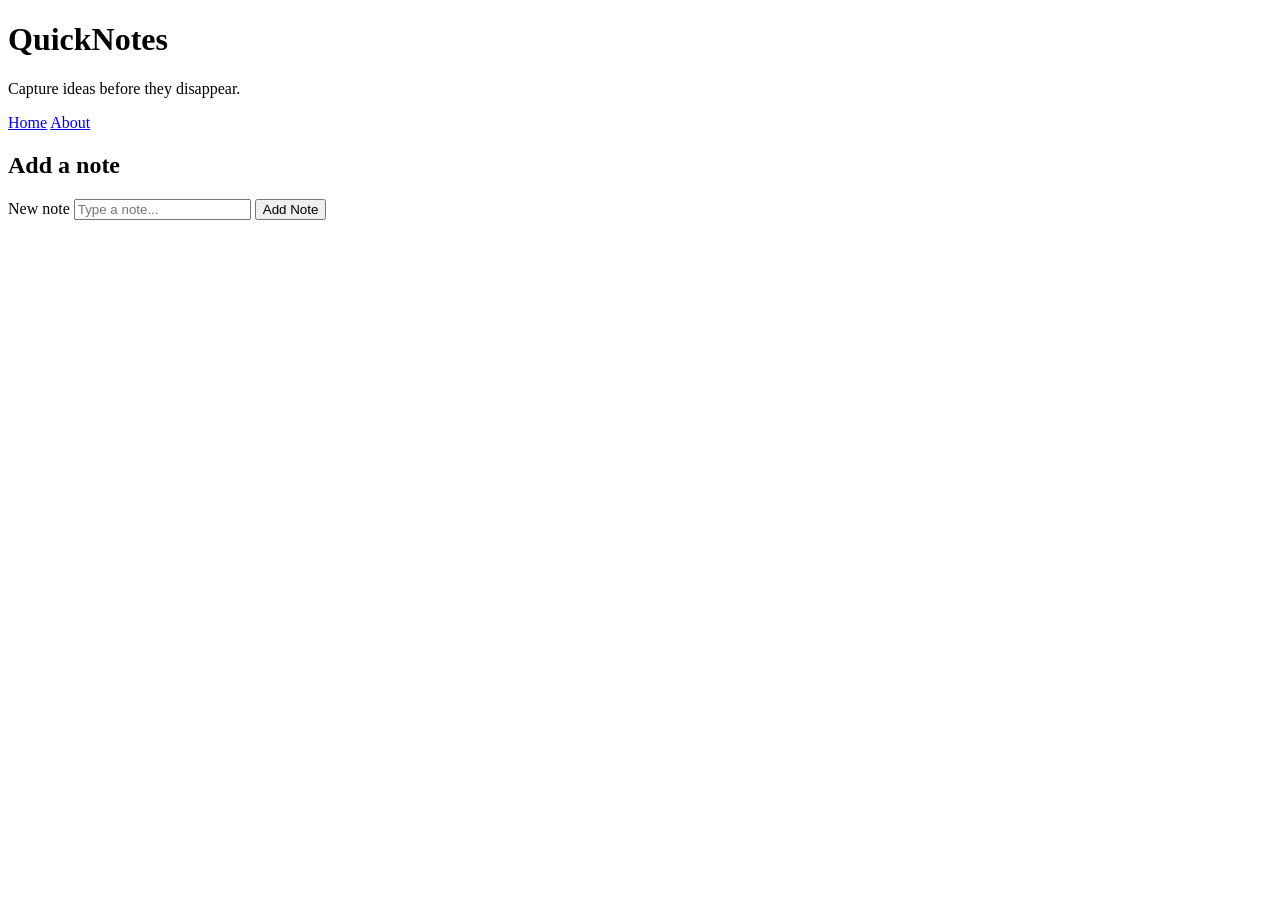
<file: Webfoundation Days/Day 1/index.html>
<!DOCTYPE html>
<html lang="en">
  <head>
    <meta charset="UTF-8">
    <meta name="viewport" content="width=device-width, initial-scale=1.0">
    <title>QuickNotes</title>
  </head>
  <body>
    <header>
      <h1>QuickNotes</h1>
      <p>Capture ideas before they disappear.</p>
      <nav>
        <a href="index.html">Home</a>
        <a href="about.html">About</a>
      </nav>
    </header>

    <main>
      <section>
        <h2>Add a note</h2>
        <form id="note-form">
          <label for="note-input">New note</label>
          <input type="text" id="note-input" placeholder="Type a note...">
          <button type="submit">Add Note</button>
        </form>
      </section>
    </main>
  </body>
</html>
</file>
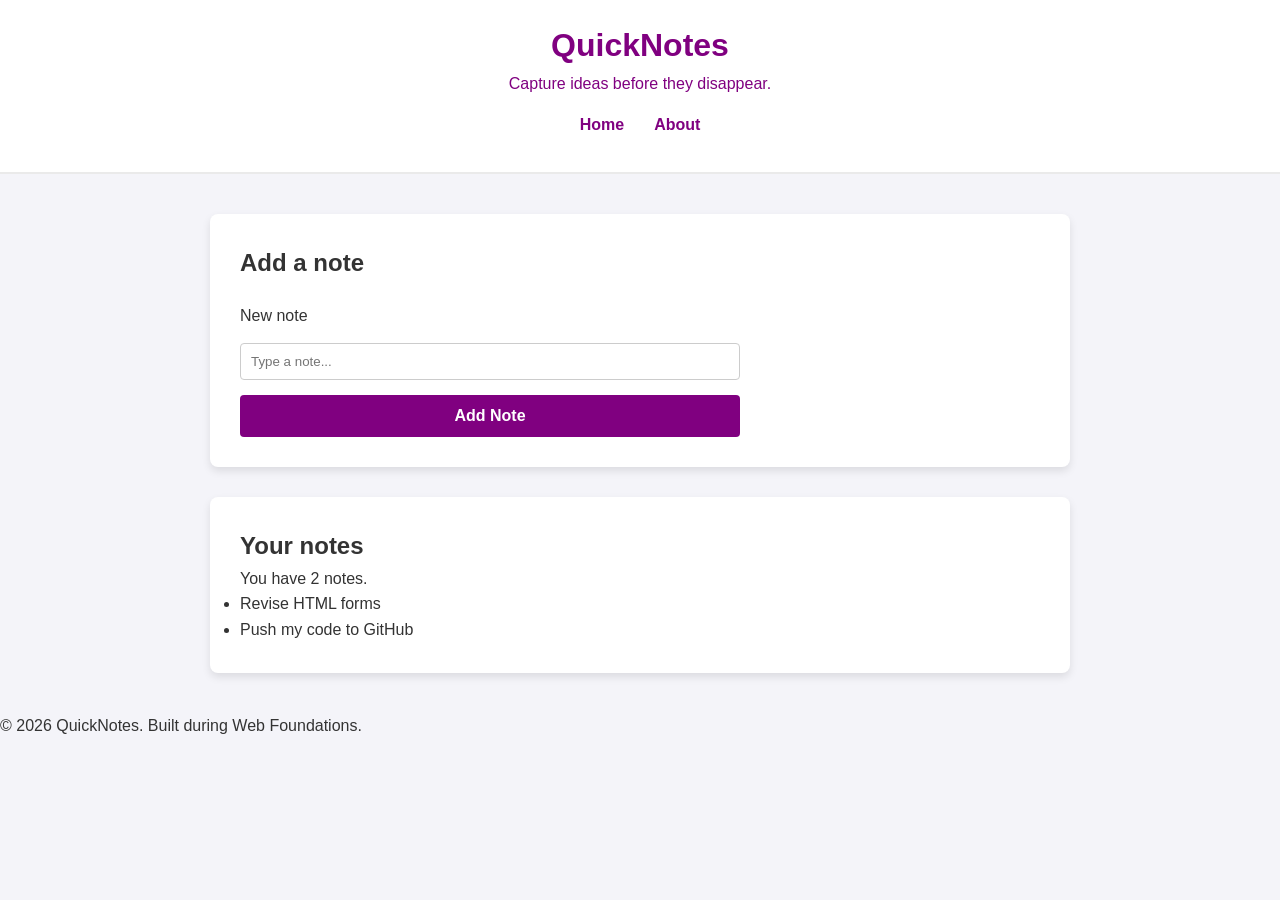
<file: Webfoundation Days/Day 2/index.html>
<!DOCTYPE html>
<html lang="en">
  <head> 
    <meta charset="UTF-8" />
    <meta name="viewport" content="width=device-width, initial-scale=1.0" />
    <title>QuickNotes</title>
    <!-- FIX: This link was missing -->
    <link rel="stylesheet" href="style.css" />
  </head>
  <body>
    <header>
      <h1>QuickNotes</h1>
      <p>Capture ideas before they disappear.</p>
      <nav>
        <!-- FIX: Added ul and li to wrap the navigation links -->
        <ul>
          <li><a href="index.html">Home</a></li>
          <li><a href="about.html">About</a></li>
        </ul>
      </nav>
    </header>
 
    <main>
      <section>
        <h2>Add a note</h2>
        <form id="note-form">
          <label for="note-input">New note</label>
          <input type="text" id="note-input" placeholder="Type a note..." required />
          <button type="submit">Add Note</button>
        </form>
      </section>
 
      <section>
        <h2>Your notes</h2>
        <p id="note-count">You have 2 notes.</p>
        <ul id="notes-list">
          <li class="note">Revise HTML forms</li>
          <li class="note">Push my code to GitHub</li>
        </ul>
      </section>
    </main>
 
    <footer>
      <p>&copy; 2026 QuickNotes. Built during Web Foundations.</p>
    </footer>
  </body>
</html>
</file>
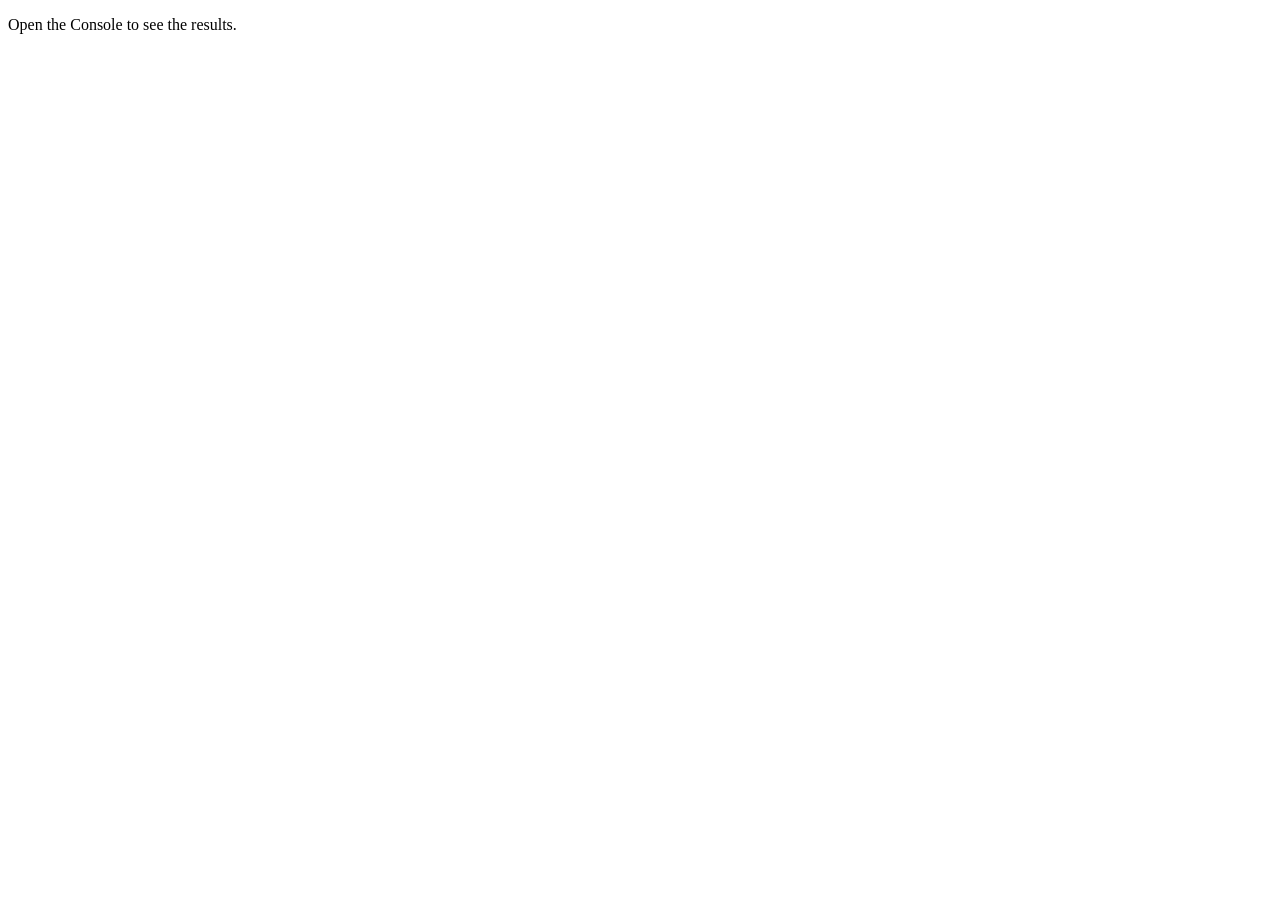
<file: Webfoundation Days/Day 3/index.html>
<!DOCTYPE html>
<html lang="en">
<head>
    <meta charset="UTF-8">
    <meta name="viewport" content="width=device-width, initial-scale=1.0">
    <title>Notes Toolkit</title>
    
    <script src="script.js" defer></script>
</head>
<body>
    <p>Open the Console to see the results.</p>
</body>
</html>
</file>
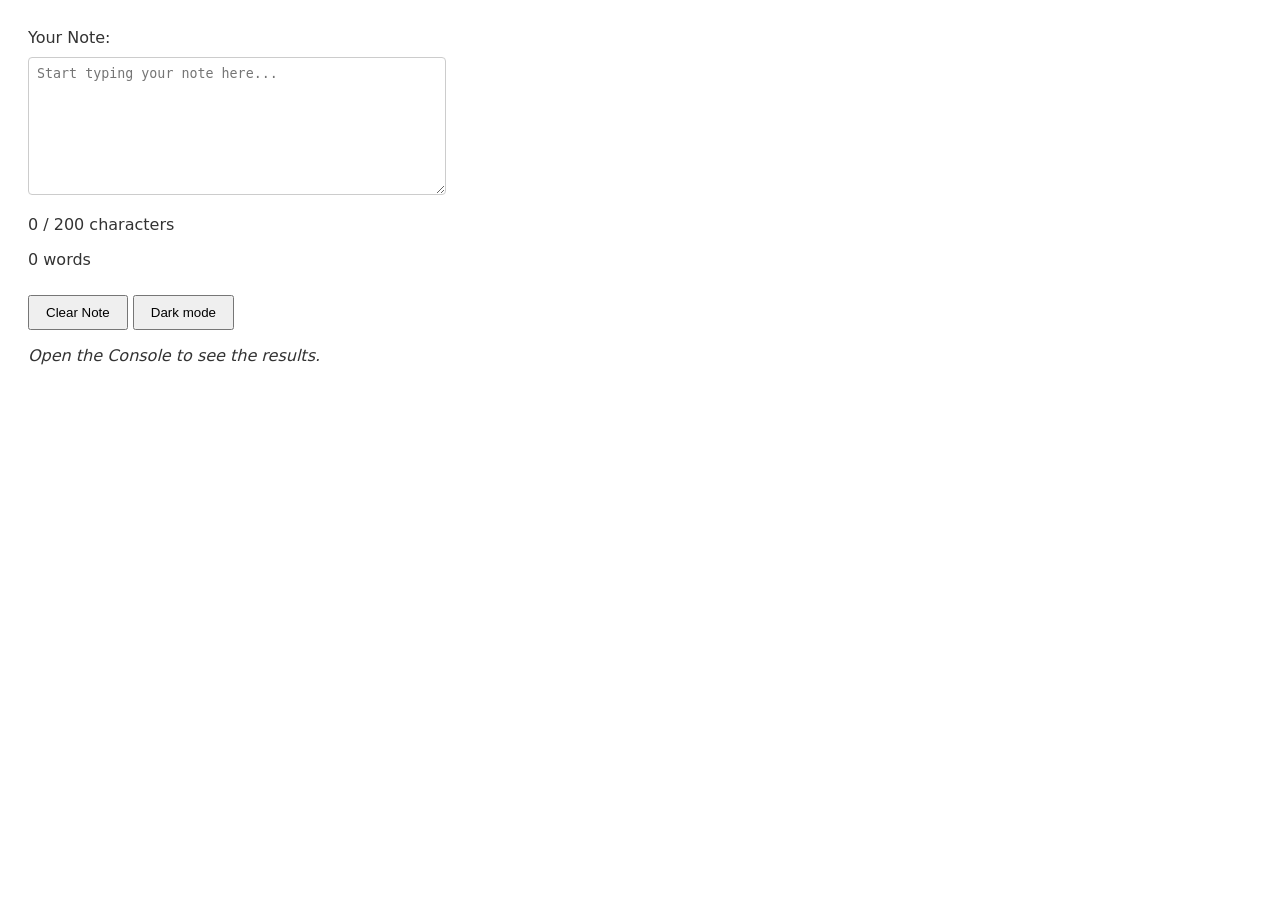
<file: Webfoundation Days/Day 4/index.html>
<!DOCTYPE html>
<html lang="en">
<head>
    <meta charset="UTF-8">
    <meta name="viewport" content="width=device-width, initial-scale=1.0">
    <title>Notes Toolkit</title>
  
    <link rel="stylesheet" href="style.css">
    <script src="script.js" defer></script>
</head>
<body>
    <main>

        <label for="note-text">Your Note:</label>
        <br>
        <textarea id="note-text" rows="8" cols="40" placeholder="Start typing your note here..."></textarea>
        
        <p id="char-count">Characters: 0</p>
        <p id="word-count">Words: 0</p>
        
        <button id="clear-btn">Clear Note</button>
        <button id="theme-toggle">Toggle Theme</button>

        <p><em>Open the Console to see the results.</em></p>
    </main>
</body>
</html>
</file>
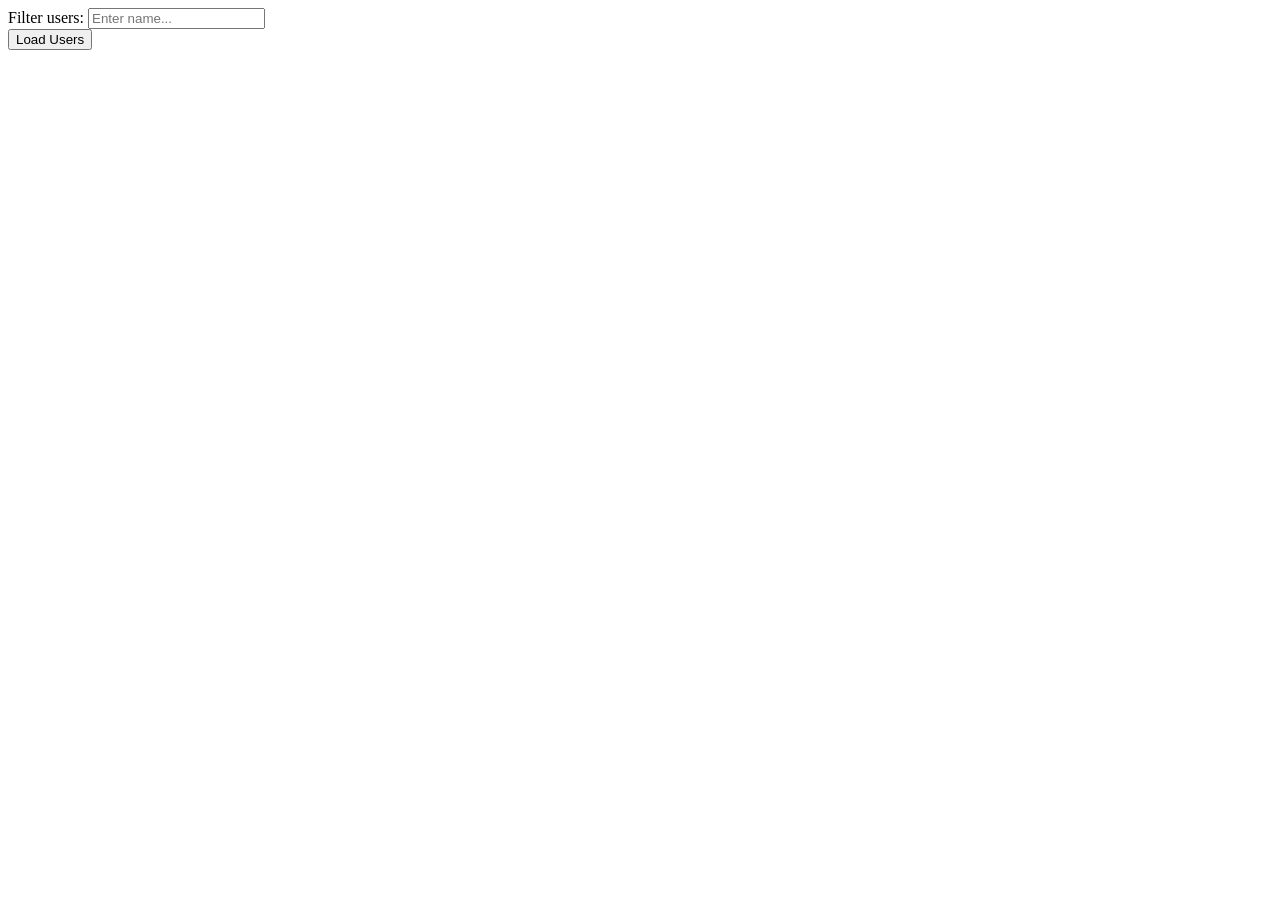
<file: Webfoundation Days/Day 5/index.html>
<!DOCTYPE html>
<html lang="en">
<head>
    <meta charset="UTF-8">
    <meta name="viewport" content="width=device-width, initial-scale=1.0">
    <title>Day 5 - Users</title>
    
    <!-- Loads users.js with defer -->
    <script src="users.js" defer></script>
</head>
<body>

    <div>
        <label for="filter-input">Filter users:</label>
        <input type="text" id="filter-input" placeholder="Enter name...">
    </div>

    <button id="load-users">Load Users</button>

    <p id="status"></p>

    <ul id="users-list"></ul>

</body>
</html>
</file>
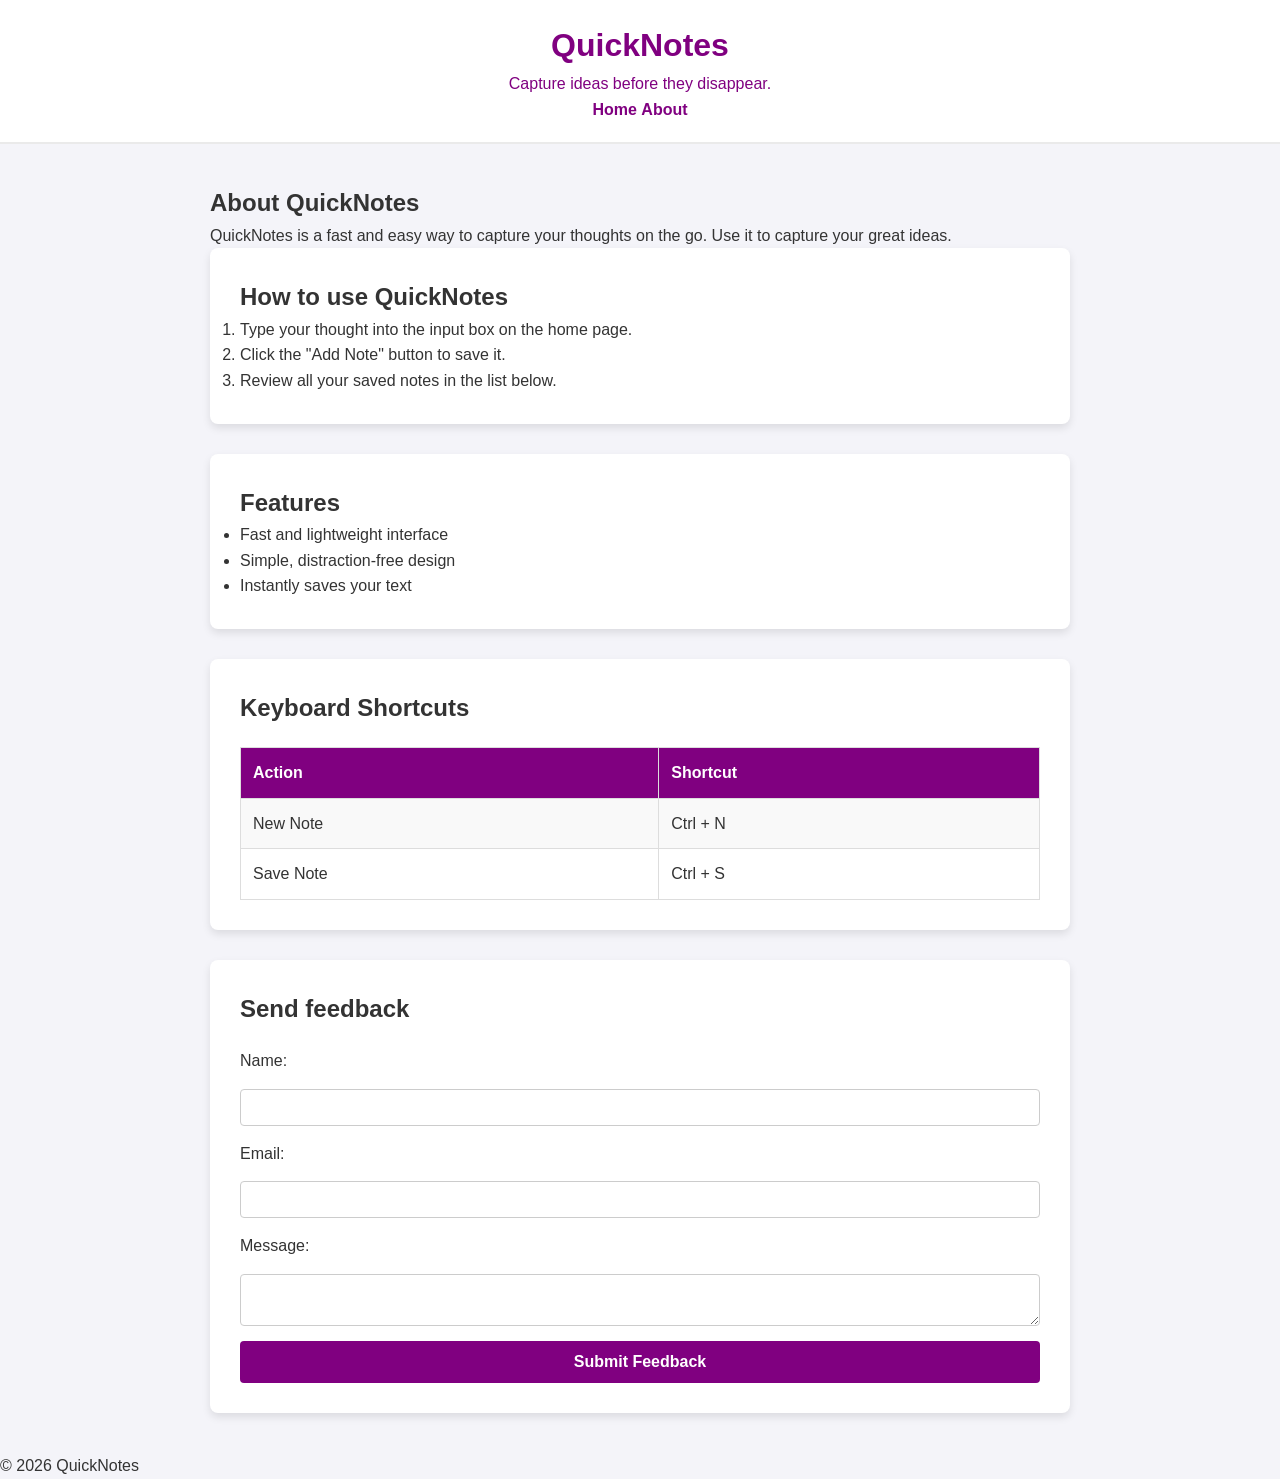
<file: Webfoundation Days/Day 1/about.html>
<!DOCTYPE html>
<html lang="en">
  <head>
    <meta charset="UTF-8">
    <meta name="viewport" content="width=device-width, initial-scale=1.0">
    <title>About QuickNotes</title>
    <link rel="stylesheet" href="style.css"/>
  </head>
  <body>
    <header>
      <h1>QuickNotes</h1>
      <p>Capture ideas before they disappear.</p>
      <nav>
        <a href="index.html">Home</a>
        <a href="about.html">About</a>
      </nav>
    </header>

    <main>
      <h2>About QuickNotes</h2>
      <p>QuickNotes is a fast and easy way to capture your thoughts on the go. Use it to capture your great ideas.</p>

      <section>
        <h2>How to use QuickNotes</h2>
        <ol>
          <li>Type your thought into the input box on the home page.</li>
          <li>Click the "Add Note" button to save it.</li>
          <li>Review all your saved notes in the list below.</li>
        </ol>
      </section>

      <section>
        <h2>Features</h2>
        <ul>
          <li>Fast and lightweight interface</li>
          <li>Simple, distraction-free design</li>
          <li>Instantly saves your text</li>
        </ul>
      </section>

      <section>
        <h2>Keyboard Shortcuts</h2>
        <table>
          <tr>
            <th>Action</th>
            <th>Shortcut</th>
          </tr>
          <tr>
            <td>New Note</td>
            <td>Ctrl + N</td>
          </tr>
          <tr>
            <td>Save Note</td>
            <td>Ctrl + S</td>
          </tr>
        </table>
      </section>

      <section>
        <h2>Send feedback</h2>
        <form>
          <label for="user-name">Name:</label>
          <input type="text" id="user-name" required>

          <label for="user-email">Email:</label>
          <input type="email" id="user-email" required>

          <label for="user-message">Message:</label>
          <textarea id="user-message" required></textarea>

          <button type="submit">Submit Feedback</button>
        </form>
      </section>
    </main>

    <footer>
      <p>&copy; 2026 QuickNotes</p>
    </footer>
  </body>
</html>
</file>
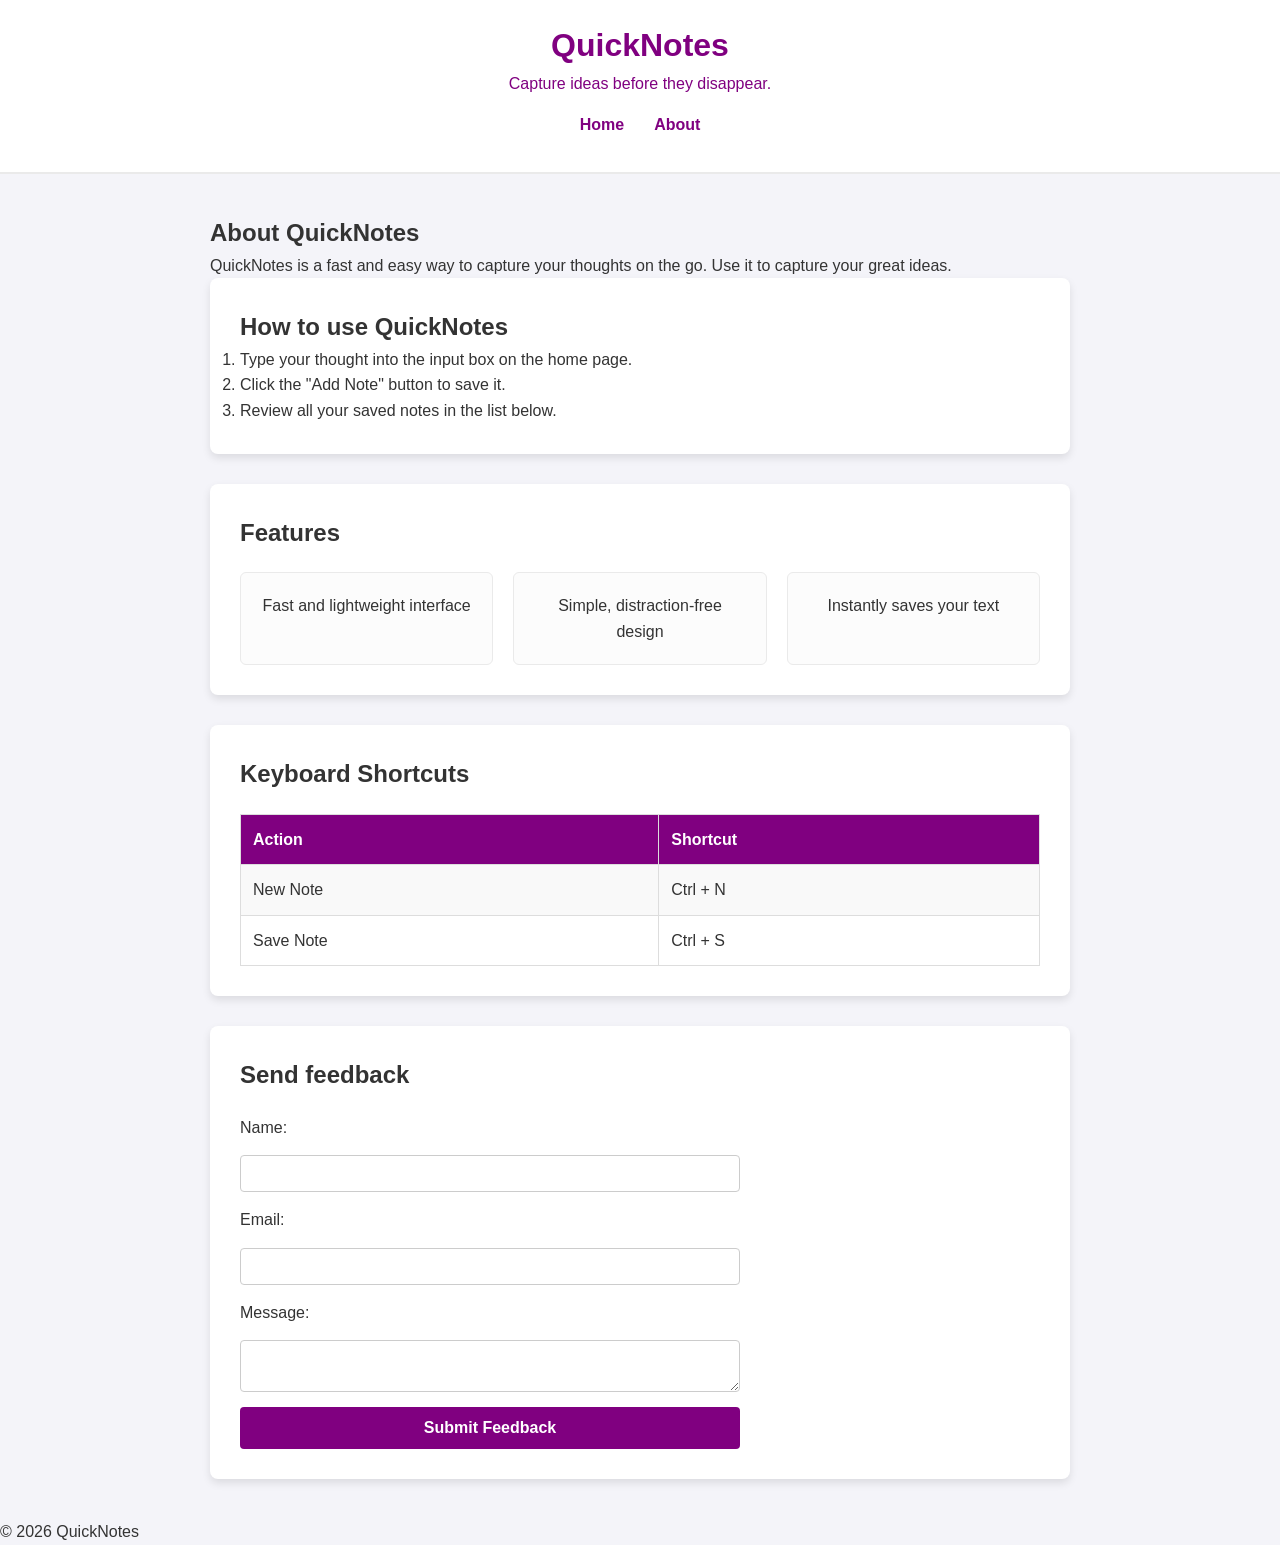
<file: Webfoundation Days/Day 2/about.html>
<!DOCTYPE html>
<html lang="en">
  <head>
    <meta charset="UTF-8">
    <meta name="viewport" content="width=device-width, initial-scale=1.0">
    <title>About QuickNotes</title>
    <link rel="stylesheet" href="style.css" />
  </head>
  <body>
    <header>
      <h1>QuickNotes</h1>
      <p>Capture ideas before they disappear.</p>
      <nav>
        <!-- FIX: Added ul and li to wrap the navigation links -->
        <ul>
          <li><a href="index.html">Home</a></li>
          <li><a href="about.html">About</a></li>
        </ul>
      </nav>
    </header>

    <main>
      <h2>About QuickNotes</h2>
      <p>QuickNotes is a fast and easy way to capture your thoughts on the go. Use it to capture your great ideas.</p>

      <section>
        <h2>How to use QuickNotes</h2>
        <ol>
          <li>Type your thought into the input box on the home page.</li>
          <li>Click the "Add Note" button to save it.</li>
          <li>Review all your saved notes in the list below.</li>
        </ol>
      </section>

      <section>
        <h2>Features</h2>
        <!-- FIX: Added the features-list class directly to the ul tag -->
        <ul class="features-list">
          <li>Fast and lightweight interface</li>
          <li>Simple, distraction-free design</li>
          <li>Instantly saves your text</li>
        </ul>
      </section>

      <section>
        <h2>Keyboard Shortcuts</h2>
        <table>
          <tr>
            <th>Action</th>
            <th>Shortcut</th>
          </tr>
          <tr>
            <td>New Note</td>
            <td>Ctrl + N</td>
          </tr>
          <tr>
            <td>Save Note</td>
            <td>Ctrl + S</td>
          </tr>
        </table>
      </section>

      <section>
        <h2>Send feedback</h2>
        <form>
          <label for="user-name">Name:</label>
          <input type="text" id="user-name" required>

          <label for="user-email">Email:</label>
          <input type="email" id="user-email" required>

          <label for="user-message">Message:</label>
          <textarea id="user-message" required></textarea>

          <button type="submit">Submit Feedback</button>
        </form>
      </section>
    </main>

    <footer>
      <p>&copy; 2026 QuickNotes</p>
    </footer>
  </body>
</html>
</file>
<file: Webfoundation Days/Day 2/style.css>
/* Reset and Base Body Styles */
* {
  margin: 0;
  padding: 0;
  box-sizing: border-box;
}

body {
  font-family: Arial, Helvetica, sans-serif;
  background-color: #f4f4f9;
  color: #333;
  line-height: 1.6;
}

/* Header Styles */
header {
  background-color: #ffffff; 
  color: purple;
  padding: 20px 0;
  text-align: center;
  border-bottom: 2px solid #eaeaea;
}

/* Navigation Bar (Flexbox) */
nav ul {
  display: flex;
  justify-content: center;
  gap: 30px;
  list-style: none;
  padding: 15px 0;
}

nav a {
  text-decoration: none;
  color: purple;
  font-weight: bold;
  transition: color 0.3s ease;
}

nav a:hover {
  color: #ff00ff;
}

/* Main Layout & Section Cards */
main {
  max-width: 900px;
  margin: 40px auto;
  padding: 0 20px;
}

section {
  background-color: white;
  padding: 30px;
  margin-bottom: 30px;
  border-radius: 8px;
  box-shadow: 0 4px 8px rgba(0, 0, 0, 0.1);
}

/* Features List Grid */
.features-list {
  display: grid;
  grid-template-columns: repeat(auto-fit, minmax(180px, 1fr));
  gap: 20px;
  list-style: none;
  margin-top: 20px;
}

.features-list li {
  background-color: #fcfcfc;
  padding: 20px;
  border: 1px solid #eaeaea;
  border-radius: 6px;
  text-align: center;
}

/* Table Styles */
table {
  width: 100%;
  border-collapse: collapse;
  margin-top: 20px;
}

th, td {
  border: 1px solid #ddd;
  padding: 12px;
  text-align: left;
}

th {
  background-color: purple;
  color: white;
}

tr:nth-child(even) {
  background-color: #f9f9f9;
}

/* Form Styles */
form {
  display: flex;
  flex-direction: column;
  gap: 15px;
  margin-top: 20px;
  max-width: 500px;
}

input, textarea {
  width: 100%;
  padding: 10px;
  border: 1px solid #ccc;
  border-radius: 4px;
  font-family: inherit;
}

/* Button & Hover Transitions */
button {
  background-color: purple;
  color: white;
  border: none;
  padding: 12px 20px;
  border-radius: 4px;
  cursor: pointer;
  font-size: 16px;
  font-weight: bold;
  transition: background-color 0.3s ease, transform 0.2s ease; 
}

button:hover {
  background-color: #550055;
  transform: translateY(-2px); 
}

/* Mobile Media Query */
@media (max-width: 600px) {
  header {
    padding: 10px 0;
  }
  header h1 {
    font-size: 24px;
  }
  nav ul {
    flex-direction: column;
    gap: 15px;
  }
}
</file>
<file: Webfoundation Days/Day 4/style.css>
:root {
    --bg-color: #ffffff;
    --text-color: #333333;
    --warning-color: orange;
    --over-color: red;
}

body.dark {
    --bg-color: #1a1a1a;
    --text-color: #f0f0f0;
    --warning-color: #ffb74d; 
    --over-color: #ff5252;
}

body {
    background-color: var(--bg-color);
    color: var(--text-color);
    transition: background-color 0.3s ease, color 0.3s ease;
    font-family: system-ui, -apple-system, sans-serif;
    padding: 20px;
}

.warning {
    color: var(--warning-color);
}

.over {
    color: var(--over-color);
    font-weight: bold;
}

textarea {
    width: 100%;
    max-width: 400px;
    margin-top: 10px;
    padding: 8px;
    background-color: var(--bg-color);
    color: var(--text-color);
    border: 1px solid #ccc;
    border-radius: 4px;
}

button {
    margin-top: 10px;
    padding: 8px 16px;
    cursor: pointer;
}
</file>
<file: Webfoundation Days/Day 1/style.css>
* {
  margin: 0;
  padding: 0;
  box-sizing: border-box; /* Ensures padding doesn't affect overall width */
}

body {
  font-family: Arial, Helvetica, sans-serif;
  background-color: #f4f4f9; /* A light grey background helps the white cards stand out */
  color: #333;
  line-height: 1.6;
}

/* Header Styles */
header {
  background-color: #ffffff; 
  color: purple; /* Custom purple font colour requested */
  padding: 20px 0;
  text-align: center;
  border-bottom: 2px solid #eaeaea; /* Optional: separates header from the rest of the page */
}

/* 2. Navigation Bar (Flexbox) */
nav ul {
  display: flex;
  justify-content: center; /* Centres the links horizontally */
  gap: 30px; /* Adds space between each link */
  list-style: none; /* Removes default bullet points */
  padding: 15px 0;
}

nav a {
  text-decoration: none; /* Removes underlines from links */
  color: purple;
  font-weight: bold;
}

nav a:hover {
  text-decoration: underline; /* Visual feedback when hovering over links */
}

/* 3. Centring <main> and styling <section> as white cards */
main {
  max-width: 900px; /* Restricts the width so it doesn't stretch too far on large screens */
  margin: 40px auto; /* 40px top/bottom margin, 'auto' perfectly centres it left and right */
  padding: 0 20px; /* Prevents the content from touching the edges on small phone screens */
}

section {
  background-color: white; /* Gives the card look */
  padding: 30px;
  margin-bottom: 30px; /* Space between each section */
  border-radius: 8px; /* Rounds the corners slightly */
  box-shadow: 0 4px 8px rgba(0, 0, 0, 0.1); /* Adds a soft drop shadow behind the card */
}

/* 4. Features List Grid */
.features-list {
  display: grid;
  /* This creates responsive columns that automatically wrap on smaller screens */
  grid-template-columns: repeat(auto-fit, minmax(180px, 1fr));
  gap: 20px; /* Space between the grid items */
  list-style: none;
  margin-top: 20px;
}

/* Giving the individual feature items a subtle inner card look */
.features-list li {
  background-color: #fcfcfc;
  padding: 20px;
  border: 1px solid #eaeaea;
  border-radius: 6px;
  text-align: center;
}
/* 1. Reset and Base Body Styles */
* {
  margin: 0;
  padding: 0;
  box-sizing: border-box; /* Ensures padding doesn't affect overall width */
}

body {
  font-family: Arial, Helvetica, sans-serif;
  background-color: #f4f4f9; /* A light grey background helps the white cards stand out */
  color: #333;
  line-height: 1.6;
}

/* Header Styles */
header {
  background-color: #ffffff; 
  color: purple; /* Custom purple font colour requested */
  padding: 20px 0;
  text-align: center;
  border-bottom: 2px solid #eaeaea; /* Optional: separates header from the rest of the page */
}

/* 2. Navigation Bar (Flexbox) */
nav ul {
  display: flex;
  justify-content: center; /* Centres the links horizontally */
  gap: 30px; /* Adds space between each link */
  list-style: none; /* Removes default bullet points */
  padding: 15px 0;
}

nav a {
  text-decoration: none; /* Removes underlines from links */
  color: purple;
  font-weight: bold;
}

nav a:hover {
  text-decoration: underline; /* Visual feedback when hovering over links */
}

/* 3. Centring <main> and styling <section> as white cards */
main {
  max-width: 900px; /* Restricts the width so it doesn't stretch too far on large screens */
  margin: 40px auto; /* 40px top/bottom margin, 'auto' perfectly centres it left and right */
  padding: 0 20px; /* Prevents the content from touching the edges on small phone screens */
}

section {
  background-color: white; /* Gives the card look */
  padding: 30px;
  margin-bottom: 30px; /* Space between each section */
  border-radius: 8px; /* Rounds the corners slightly */
  box-shadow: 0 4px 8px rgba(0, 0, 0, 0.1); /* Adds a soft drop shadow behind the card */
}

/* 4. Features List Grid */
.features-list {
  display: grid;
  /* This creates responsive columns that automatically wrap on smaller screens */
  grid-template-columns: repeat(auto-fit, minmax(180px, 1fr));
  gap: 20px; /* Space between the grid items */
  list-style: none;
  margin-top: 20px;
}

/* Giving the individual feature items a subtle inner card look */
.features-list li {
  background-color: #fcfcfc;
  padding: 20px;
  border: 1px solid #eaeaea;
  border-radius: 6px;
  text-align: center;
}
/* Form & Full Width Inputs */
form {
  display: flex;
  flex-direction: column;
  gap: 15px;
  margin-top: 20px;
}

input, textarea {
  width: 100%; /* Ensures they are full width */
  padding: 10px;
  border: 1px solid #ccc;
  border-radius: 4px;
  font-family: inherit;
}

/* Button & Hover Transitions */
button {
  background-color: purple;
  color: white;
  border: none;
  padding: 12px 20px;
  border-radius: 4px;
  cursor: pointer;
  font-size: 16px;
  font-weight: bold;
  transition: background-color 0.3s ease, transform 0.2s ease; 
}

button:hover {
  background-color: #550055;
  transform: translateY(-2px); 
}

/* Navigation Hover */
nav a {
  transition: color 0.3s ease; 
}

nav a:hover {
  color: #ff00ff; 
}

/* Table Styles */
table {
  width: 100%;
  border-collapse: collapse;
  margin-top: 20px;
}

th, td {
  border: 1px solid #ddd;
  padding: 12px;
  text-align: left;
}

th {
  background-color: purple;
  color: white;
}

tr:nth-child(even) {
  background-color: #f9f9f9;
}

/* Mobile Media Query */
@media (max-width: 600px) {
  header {
    padding: 10px 0;
  }
  header h1 {
    font-size: 24px;
  }
  nav ul {
    flex-direction: column;
    gap: 15px;
  }
}/* Form & Full Width Inputs */
form {
  display: flex;
  flex-direction: column;
  gap: 15px;
  margin-top: 20px;
}

input, textarea {
  width: 100%; /* Ensures they are full width */
  padding: 10px;
  border: 1px solid #ccc;
  border-radius: 4px;
  font-family: inherit;
}

/* Button & Hover Transitions */
button {
  background-color: purple;
  color: white;
  border: none;
  padding: 12px 20px;
  border-radius: 4px;
  cursor: pointer;
  font-size: 16px;
  font-weight: bold;
  transition: background-color 0.3s ease, transform 0.2s ease; 
}

button:hover {
  background-color: #550055;
  transform: translateY(-2px); 
}

/* Navigation Hover */
nav a {
  transition: color 0.3s ease; 
}

nav a:hover {
  color: #ff00ff; 
}

/* Table Styles */
table {
  width: 100%;
  border-collapse: collapse;
  margin-top: 20px;
}

th, td {
  border: 1px solid #ddd;
  padding: 12px;
  text-align: left;
}

th {
  background-color: purple;
  color: white;
}

tr:nth-child(even) {
  background-color: #f9f9f9;
}

/* Mobile Media Query */
@media (max-width: 600px) {
  header {
    padding: 10px 0;
  }
  header h1 {
    font-size: 24px;
  }
  nav ul {
    flex-direction: column;
    gap: 15px;
  }
}
</file>
